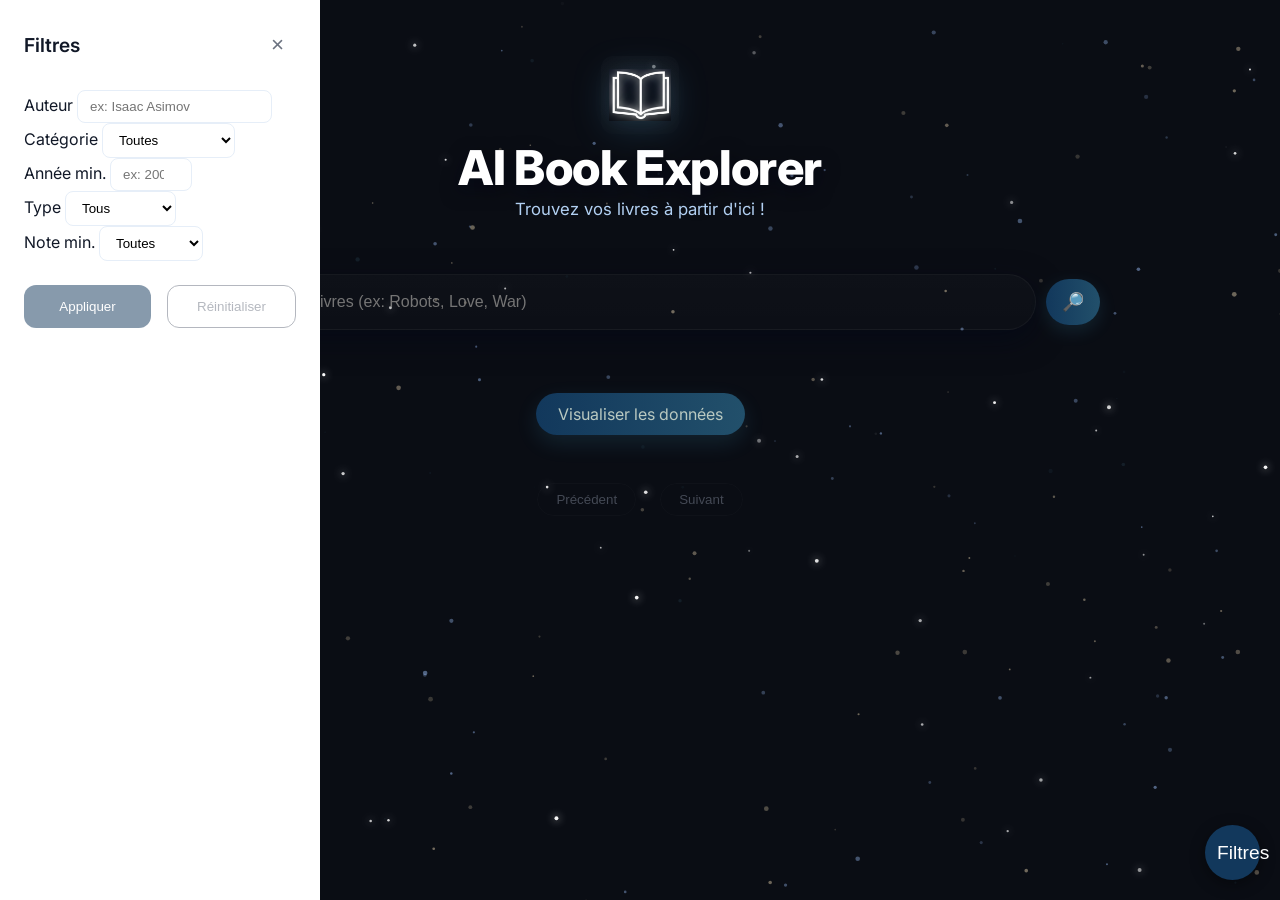
<file: index.html>
<!DOCTYPE html>
<html lang="fr">
<head>
  <meta charset="UTF-8">
  <meta name="viewport" content="width=device-width,initial-scale=1">
  <title>AI Book Explorer</title>

  <!-- Fonts -->
  <link href="https://fonts.googleapis.com/css2?family=Inter:wght@300;400;600;700&display=swap" rel="stylesheet">

  <!-- Styles -->
  <link rel="stylesheet" href="assets/CSS/style.css">
  <link rel="stylesheet" href="assets/CSS/filters.css">

  <meta name="description" content="AI Book Explorer – Trouvez vos livres grâce à une recherche intelligente.">
</head>

<body>

  <!-- Background -->
  <div class="bg" aria-hidden="true">
    <div class="bg-layer"></div>
    <canvas id="bgParticles" aria-hidden="true"></canvas>
  </div>

  <!-- Header -->
  <header class="site-header">
    <div class="container header-container center-header">

      <img src="assets/img/icone.png" alt="Logo AI Book Explorer" class="logo-img"/>

      <div class="title-box">
        <h1 class="main-title">AI Book Explorer</h1>
        <p class="subtitle">Trouvez vos livres à partir d'ici !</p>
      </div>

    </div>
  </header>


  <main class="container main-content">

    <!-- Zone recherche -->
    <section class="search-wrap" aria-label="Recherche de livres">
      <div class="search-inner">
        <input id="searchInput" type="search" placeholder="Rechercher des livres (ex: Robots, Love, War)" aria-label="Recherche de livres">
        <button id="searchBtn" aria-label="Lancer la recherche">🔎</button>
      </div>

      <div id="status" class="status" role="status" aria-live="polite"></div>

      <!-- *** UNIQUE BOUTON VISUALISATIONS *** -->
      <div style="margin-top:15px; text-align:center;">
        <a href="visualizations.html" class="btn primary" style="text-decoration:none; padding:10px 22px; display:inline-block;">
          Visualiser les données
        </a>
      </div>
    </section>

    <!-- Toggle mobile pour filtres -->
    <button id="filters-toggle" class="filters-toggle" aria-label="Ouvrir les filtres">Filtres</button>

    <!-- Panneau de filtres -->
    <aside id="filters-panel" class="filters-panel" aria-hidden="true">
      <div class="filters-header">
        <h3>Filtres</h3>
        <button id="filters-close" class="filters-close" aria-label="Fermer">×</button>
      </div>

      <form id="filters-form">

        <div class="field">
          <label for="author">Auteur</label>
          <input type="text" id="author" name="author" placeholder="ex: Isaac Asimov">
        </div>

        <div class="field">
          <label for="category">Catégorie</label>
          <select id="category" name="category">
            <option value="">Toutes</option>
            <option value="Fiction">Fiction</option>
            <option value="Science-fiction">Science-fiction</option>
            <option value="Romance">Romance</option>
            <option value="Histoire">Histoire</option>
          </select>
        </div>

        <div class="field">
          <label for="year">Année min.</label>
          <input type="number" id="year" name="year" min="1800" max="2025" placeholder="ex: 2000">
        </div>

        <div class="field">
          <label for="type">Type</label>
          <select id="type" name="type">
            <option value="">Tous</option>
            <option value="books">Livres</option>
            <option value="magazines">Magazines</option>
          </select>
        </div>

        <div class="field">
          <label for="rating">Note min.</label>
          <select id="rating" name="rating">
            <option value="">Toutes</option>
            <option value="3">3+ étoiles</option>
            <option value="4">4+ étoiles</option>
          </select>
        </div>

        <div class="filters-actions">
          <button type="button" id="btn-apply" class="btn-apply" disabled>Appliquer</button>
          <button type="button" id="btn-reset" class="btn-reset" disabled>Réinitialiser</button>
        </div>
      </form>

      <div id="filters-chips" class="filters-chips"></div>
      <div id="filters-loader" class="filters-loader"></div>
      <div id="filters-status" class="filters-status" aria-live="polite"></div>
    </aside>

    <!-- Résultats -->
    <section id="results" class="results" aria-live="polite"></section>

    <!-- Pagination -->
    <div class="pagination">
      <button id="prevBtn" class="btn ghost" disabled>Précédent</button>
      <span id="pageInfo" class="page-info"></span>
      <button id="nextBtn" class="btn ghost" disabled>Suivant</button>
    </div>

  </main>

  <!-- Modal -->
  <div id="detailModal" class="modal" role="dialog" aria-modal="true" aria-hidden="true">
    <div class="modal-backdrop" data-close></div>
    <div class="modal-content" role="document">
      <button id="closeDetail" class="close" aria-label="Fermer">✕</button>
      <div id="detailContent"></div>
    </div>
  </div>

  <!-- Scripts -->
  <script src="assets/js/bg.js" defer></script>
  <script src="assets/js/app.js" defer></script>
  <script src="assets/js/readingAnim.js" defer></script>
  <script src="assets/js/filters-ui.js" defer></script>
  <script src="assets/js/search-filters.js" defer></script>

</body>
</html>
</file>
<file: assets/CSS/style.css>
/* -------------------------
   Merged style.css
   - Light theme = :root (default)
   - Dark theme = [data-theme="dark"]
   ------------------------- */

:root{
  /* Light theme variables (original HEAD) */
  --bg: #f6f8fb;
  --card: #ffffff;
  --accent: #12385c;
  --accent-2: #22506b;
  --muted: #6b7280;
  --text: #111827;
  --radius: 12px;

  /* Shared fallbacks for layout */
  --bg-layers: none;
  --ease: cubic-bezier(.2,.9,.3,1);
}

/* Dark theme (incoming) — set on <html data-theme="dark"> or <body data-theme="dark"> */
[data-theme="dark"]{
  --bg: linear-gradient(180deg,#0b0f15,#111417);
  --bg-1: #0b0f15;
  --bg-2: #111417;
  --surface: rgba(255,255,255,0.03);
  --glass: rgba(255,255,255,0.03);
  --accent: #4fc3f7;
  --accent-2: #7bdcf6;
  --muted: #9aa4ad;
  --card: #16191f;
  --radius: 14px;
  --ease: cubic-bezier(.2,.9,.3,1);
  --bg-layers: radial-gradient(900px 400px at 10% 10%, rgba(127,219,255,0.03), transparent 8%), linear-gradient(180deg,var(--bg-1),var(--bg-2));
}

/* Reset & base */
*{box-sizing:border-box}
html,body{height:100%}
body{
  margin:0;
  font-family:Inter,system-ui,Arial,sans-serif;
  background: var(--bg);
  color: var(--text, #e6eef6);
  -webkit-font-smoothing:antialiased;
  -moz-osx-font-smoothing:grayscale;
  line-height:1.4;
  overflow-x: hidden;
}

/* Optional background layers (used in dark theme) */
.bg{position:fixed;inset:0;z-index:-3;overflow:hidden}
.bg-layer{position:absolute;inset:-20%;background:var(--bg-layers);mix-blend-mode:normal;filter:blur(6px)}
#bgParticles{position:absolute;inset:0;z-index:-2;pointer-events:none}

/* Container */
.container{max-width:1200px;margin:0 auto;padding:20px}

/* Header variants (keeps both header styles) */
/* light variant (original HEAD) */
.header{
  background:linear-gradient(90deg,var(--accent),var(--accent-2));
  color:white;padding:14px 20px;display:flex;align-items:center;justify-content:space-between;gap:12px;
}
.brand{display:flex;align-items:center;gap:12px}
.brand .logo{width:40px;height:40px;border-radius:8px;background:white;display:inline-flex;align-items:center;justify-content:center;color:var(--accent);font-weight:700}
.nav{display:flex;gap:12px;align-items:center}
.nav a{color:white;text-decoration:none;padding:8px 10px;border-radius:8px}
.nav a:hover{background:rgba(255,255,255,0.08)}
.menu-btn{background:rgba(255,255,255,0.12);border:0;color:white;padding:8px;border-radius:8px;display:none}

/* dark variant header (incoming) */
.site-header{padding:18px 0}
.brand h1{font-size:20px;margin:0;font-weight:600;color:#dff6ff;letter-spacing:0.2px}

/* Center header (incoming) */
.center-header {
  display: flex;
  flex-direction: column;
  align-items: center;
  justify-content: center;
  text-align: center;
  gap: 10px;
  margin-top: 18px;
  padding-bottom: 6px;
}
.logo-img {
  width: 78px;
  height: 78px;
  margin: 0;
  border-radius: 12px;
  object-fit: contain;
  filter: drop-shadow(0 6px 18px rgba(79,195,247,0.18)) drop-shadow(0 0 10px rgba(255,255,255,0.05));
  background: linear-gradient(180deg, rgba(255,255,255,0.02), rgba(255,255,255,0.01));
  padding: 8px;
}
.title-box { display:flex; flex-direction:column; align-items:center; }
.main-title { font-size: 3.0rem; font-weight:800; color: #ffffff; margin:0; line-height:1; letter-spacing:-0.6px; text-shadow:0 6px 18px rgba(2,6,23,0.6); }
.subtitle { font-size:1.05rem; color:#bcdcff; margin-top:6px; margin-bottom:0; opacity:0.95; }

/* Grid & cards (merged) */
.grid{display:grid;gap:20px;margin-top:20px}
@media(min-width:720px){.grid{grid-template-columns:repeat(2,1fr)}}
@media(min-width:1100px){.grid{grid-template-columns:repeat(3,1fr)}}

.card{
  background:var(--card);
  border-radius:var(--radius);
  padding:14px;
  box-shadow:0 8px 22px rgba(13,18,30,0.06);
  overflow:hidden;
}

/* incoming dark card style enhancements (kept) */
.card{
  display:flex;gap:18px;align-items:center;padding:18px;border-radius:14px;
  background: linear-gradient(180deg, rgba(255,255,255,0.02), rgba(255,255,255,0.01));
  box-shadow:0 8px 30px rgba(2,6,23,0.6);
  transform:translateY(10px);opacity:0;
  transition:opacity .45s var(--ease),transform .45s var(--ease);
  overflow:hidden;
}
.card.show{opacity:1;transform:translateY(0)}
.thumb{width:100px;height:140px;flex:0 0 100px;border-radius:8px;overflow:hidden;background:#0b0e12}
.thumb img{width:100%;height:100%;object-fit:cover;display:block;opacity:0;transform:translateY(6px);transition:opacity .45s ease,transform .45s ease}
.thumb img.loaded{opacity:1;transform:none}
.card-body{flex:1;min-width:0}
.card h3{margin:0;font-size:20px;color:#eaf8ff}
.card p{margin:6px 0;color:var(--muted);font-size:14px;line-height:1.4}

/* Sections */
section.page-section{margin-bottom:24px}

/* chart specific container (shared) */
.chart-wrap {
  background:var(--card);
  border-radius:10px;
  padding:12px;
  box-shadow:0 8px 18px rgba(0,0,0,0.04);
  position: relative;
  height:360px;
}

/* make all canvases responsive; keep the more specific ID rules too */
canvas{width:100% !important;height:100% !important;display:block}
canvas#timelineChart { width: 100% !important; height: 100% !important; display: block; }
canvas#topAuthorsChart { width: 100% !important; height: 100% !important; display: block; }

.footer{margin-top:36px;padding:18px 20px;text-align:center;color:var(--muted);font-size:0.95rem}

/* controls style for charts (kept and normalized) */
.controls{display:flex;gap:10px;align-items:center;flex-wrap:wrap;margin-bottom:10px}
.controls { display:flex; gap:10px; align-items:center; margin-bottom:10px; }

button, select, input{
  padding:8px 12px;border-radius:8px;border:1px solid #e6eef8;background:#fff;cursor:pointer;
}
button.primary{background:var(--accent);color:white;border:0}
button[disabled]{opacity:0.6;cursor:not-allowed}
.flex{display:flex;gap:12px;align-items:center}
.hidden{display:none}

/* Search & main content (incoming) */
.main-content{padding:28px 20px 80px}
.search-wrap{display:flex;flex-direction:column;align-items:center;gap:12px;margin-bottom:18px}
.search-inner{display:flex;align-items:center;width:100%;max-width:920px}
#searchInput{
  width:100%;padding:18px 18px;border-radius:999px;border:1px solid rgba(255,255,255,0.04);
  background:linear-gradient(180deg, rgba(255,255,255,0.02), rgba(255,255,255,0.01));
  color:var(--muted);font-size:16px;box-shadow:0 10px 30px rgba(2,6,23,0.5);
  transition:box-shadow .25s var(--ease),transform .2s var(--ease);
}
#searchBtn{
  margin-left:10px;border-radius:999px;border:none;padding:12px 16px;font-size:18px;
  background:linear-gradient(90deg,var(--accent),var(--accent-2));color:#041523;cursor:pointer;
  box-shadow:0 6px 18px rgba(79,195,247,0.12);transition:transform .12s var(--ease);
}
#searchBtn:active{transform:scale(.98)}
#searchInput:focus{
  outline:none;box-shadow:0 8px 28px rgba(79,195,247,0.18),0 0 0 8px rgba(79,195,247,0.04);
  color:#eaf8ff;
}

/* status */
.status{color:var(--muted);font-size:14px;min-height:18px;text-align:center;margin-top:6px}

/* results list (cards stacked) */
.results{display:flex;flex-direction:column;gap:18px;max-width:920px;margin:24px auto}

/* detail button floating */
.detail-wrap{display:flex;align-items:center;gap:12px;margin-top:8px}
.btn{border-radius:999px;padding:8px 18px;border:none;cursor:pointer}
.btn.primary{background:linear-gradient(90deg,var(--accent),var(--accent-2));color:rgb(185, 201, 193);box-shadow:0 8px 22px rgba(79,195,247,0.12)}
.btn.ghost{background:transparent;border:1px solid rgba(255,255,255,0.04);color:var(--muted)}

/* skeleton */
.skeleton{border-radius:var(--radius);background:linear-gradient(90deg, rgba(255,255,255,0.02) 0%, rgba(255,255,255,0.06) 50%, rgba(255,255,255,0.02) 100%);background-size:200% 100%;animation:shimmer 1.1s linear infinite}
@keyframes shimmer{0%{background-position:-200% 0}100%{background-position:200% 0}}
.skel-card{display:flex;gap:18px;align-items:center;padding:18px;border-radius:14px}

/* pagination */
.pagination{display:flex;gap:12px;align-items:center;justify-content:center;margin-top:12px}
.page-info{color:var(--muted);font-size:14px}

/* modal */
.modal{position:fixed;inset:0;display:flex;align-items:center;justify-content:center;opacity:0;pointer-events:none;transition:opacity .28s var(--ease)}
.modal.open{opacity:1;pointer-events:auto}
.modal-backdrop{position:absolute;inset:0;background:rgba(165, 167, 177, 0.6);backdrop-filter:blur(6px)}
.modal-content{position:relative;z-index:2;background:linear-gradient(180deg, rgba(255,255,255,0.02), rgba(255,255,255,0.01));padding:20px;border-radius:12px;width:min(840px,92%);transform:translateY(10px) scale(.98);transition:transform .36s var(--ease),opacity .28s var(--ease);opacity:0}
.modal.open .modal-content{transform:none;opacity:1}
.close{position:absolute;right:12px;top:10px;border:none;background:transparent;color:var(--muted);font-size:18px;cursor:pointer}


/* reduced motion */
@media (prefers-reduced-motion:reduce){
  *{animation:none!important;transition:none!important}
}

/* responsive adjustments */
@media(max-width:920px){
  .main-title{font-size:2.4rem}
  .logo-img{width:66px;height:66px}
}
@media(max-width:720px){
  .nav{display:none}
  .menu-btn{display:inline-flex}
  .header{padding:12px}
  .container{padding:12px}
  .chart-wrap{height:280px}

  .thumb{width:80px;height:110px}
  .results{padding:0 12px}
  #searchInput{padding:14px}
  .main-title{font-size:1.9rem}
  .subtitle{font-size:0.96rem}
  .logo-img{width:58px;height:58px}
}
</file>
<file: assets/CSS/filters.css>
/* assets/css/filters.css */
/* Styles for the filters panel – modern, dark theme, responsive */

.filters-panel {
  position: fixed;
  top: 0;
  left: -320px;
  width: 320px;
  height: 100vh;
  background: var(--card);
  border-right: 1px solid var(--surface);
  padding: 1.5rem;
  overflow-y: auto;
  transition: left 0.3s var(--ease);
  z-index: 20;
}

.filters-panel.open {
  left: 0;
}

.filters-toggle {
  display: block;          /*  Était hidden (display:none), on l'affiche ! */
  position: fixed;
  bottom: 20px;
  right: 20px;
  background: var(--accent);  /* couleur du thème */
  color: #fff;
  border: none;
  border-radius: 50%;
  width: 55px;
  height: 55px;
  font-size: 1.2rem;
  cursor: pointer;
  z-index: 9999;             /* passe au-dessus de tout */
  box-shadow: 0 4px 15px rgba(0,0,0,0.4);
  transition: transform 0.2s ease, box-shadow 0.2s ease;
}

/* Hover effect (plus moderne) */
.filters-toggle:hover {
  transform: scale(1.08);
  box-shadow: 0 6px 18px rgba(0,0,0,0.5);
}


@media (max-width: 920px) {
  .filters-toggle { display: block; }
  .filters-panel { width: 80vw; max-width: 320px; }
}

.filters-header {
  display: flex;
  justify-content: space-between;
  align-items: center;
  margin-bottom: 1.5rem;
}

.filters-header h3 {
  margin: 0;
  font-size: 1.2rem;
  font-weight: 600;
}

.filters-close {
  background: none;
  border: none;
  color: var(--muted);
  font-size: 1.4rem;
  cursor: pointer;
}

.filters-form .field {
  margin-bottom: 1.2rem;
}

.filters-form label {
  display: block;
  font-size: 0.9rem;
  color: var(--muted);
  margin-bottom: 0.4rem;
}

.filters-form input,
.filters-form select {
  width: 100%;
  padding: 0.7rem;
  background: var(--glass);
  border: 1px solid var(--surface);
  border-radius: var(--radius);
  color: #fff;
  font-size: 0.95rem;
}

.filters-form input:focus,
.filters-form select:focus {
  outline: none;
  border-color: var(--accent);
}

.filters-actions {
  display: flex;
  gap: 1rem;
  margin-top: 1.5rem;
}

.filters-actions button {
  flex: 1;
  padding: 0.8rem;
  border-radius: var(--radius);
  cursor: pointer;
  transition: background 0.2s;
}

.btn-apply {
  background: var(--accent);
  color: #fff;
  border: none;
}

.btn-apply:hover { background: var(--accent-2); }

.btn-reset {
  background: transparent;
  border: 1px solid var(--muted);
  color: var(--muted);
}

.btn-reset:hover { border-color: var(--accent); color: var(--accent); }

.btn-apply:disabled,
.btn-reset:disabled {
  opacity: 0.5;
  cursor: not-allowed;
}

.filters-chips {
  display: flex;
  flex-wrap: wrap;
  gap: 0.5rem;
  margin-top: 1rem;
}

.chip {
  background: var(--glass);
  padding: 0.4rem 0.8rem;
  border-radius: 20px;
  font-size: 0.85rem;
  display: flex;
  align-items: center;
  gap: 0.5rem;
}

.chip-remove {
  background: none;
  border: none;
  color: var(--muted);
  font-size: 1rem;
  cursor: pointer;
}

.filters-status {
  margin-top: 1.5rem;
  text-align: center;
  color: var(--muted);
  font-size: 0.9rem;
}

.filters-loader {
  border: 2px solid var(--accent);
  border-top: 2px solid transparent;
  border-radius: 50%;
  width: 20px;
  height: 20px;
  animation: spin 1s linear infinite;
  margin: 1rem auto;
  display: none;
}

.filters-loader.active { display: block; }

@keyframes spin { 0% { transform: rotate(0deg); } 100% { transform: rotate(360deg); } }

/* Error message */
.error-msg {
  color: #ff6b6b;
  font-size: 0.85rem;
  margin-top: 0.5rem;
}

/* Reduced motion */
@media (prefers-reduced-motion: reduce) {
  .filters-panel { transition: none; }
}
</file>
